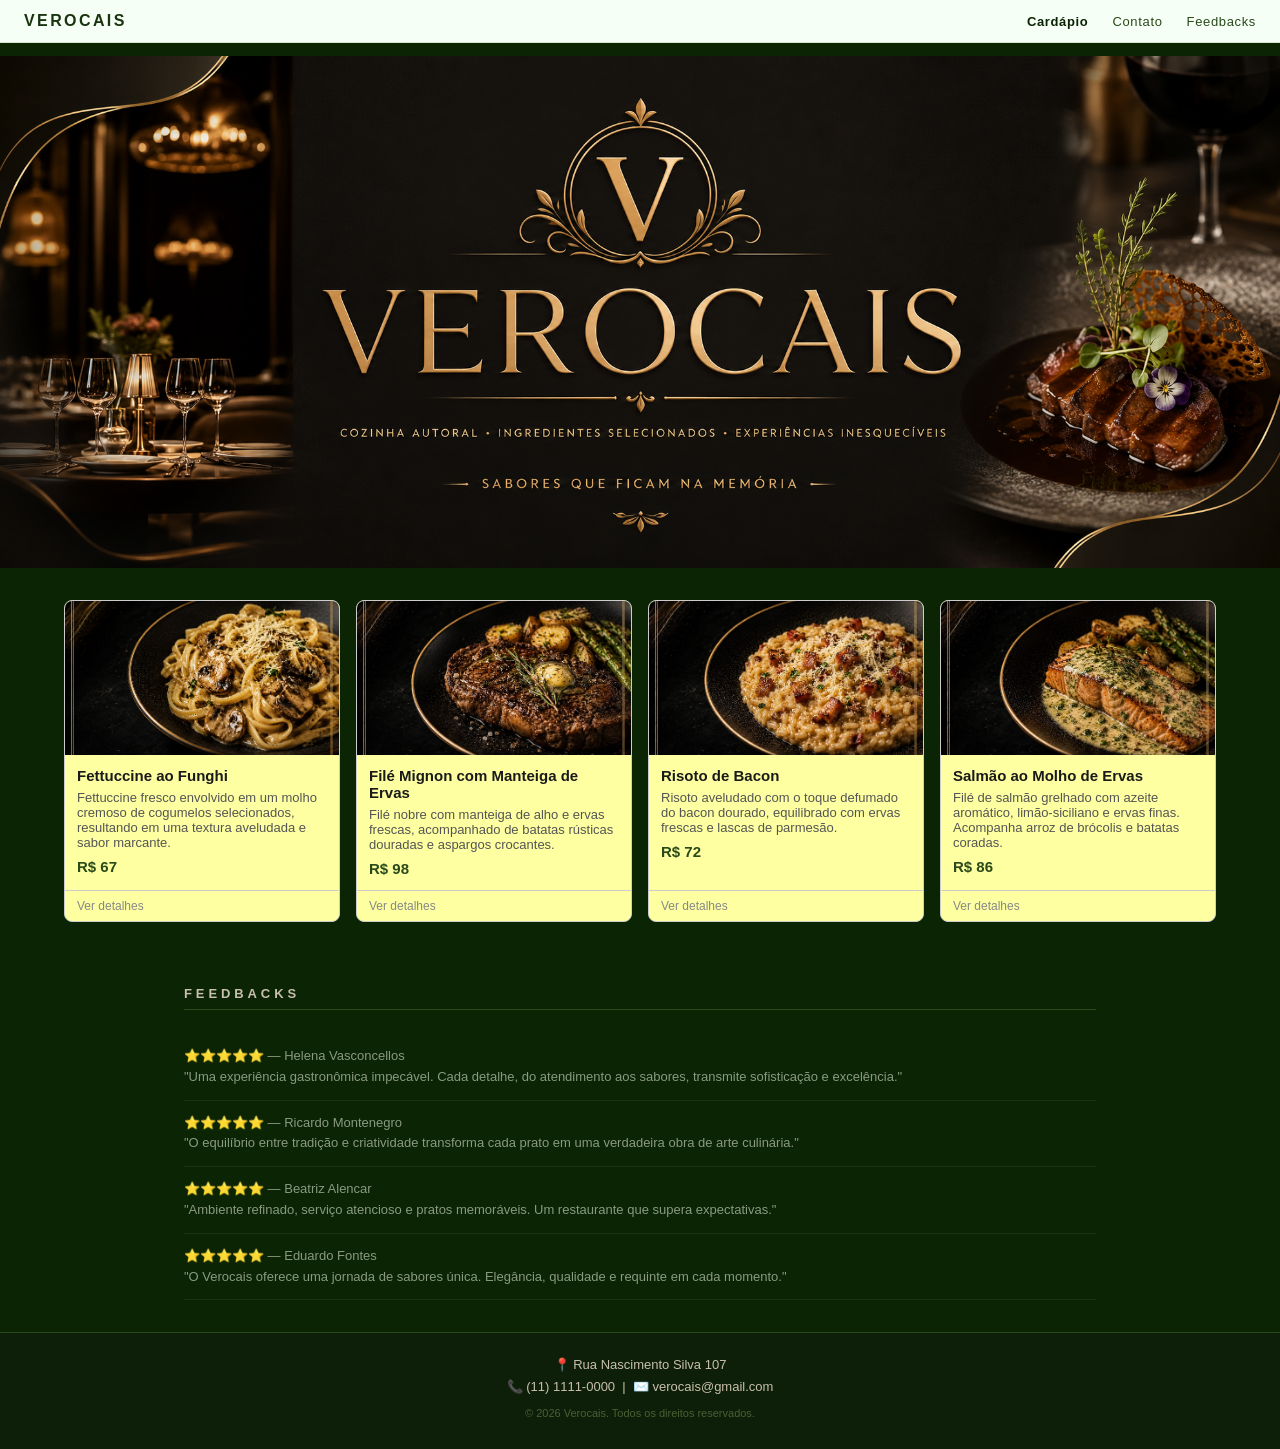
<file: index.html>
<!DOCTYPE html>
<html lang="pt-BR">
<head>
  <meta charset="UTF-8" />
  <meta name="viewport" content="width=device-width, initial-scale=1.0" />
  <title>VEROCAIS</title>
  <link rel="stylesheet" href="style.css">
</head>
<body>

  <nav id="cabecalho">
    <a class="navbar-brand" href="index.html">VEROCAIS</a>
    <ul class="nav-links">
      <li><a class="active" href="cardapio.html">Cardápio</a></li>
      <li><a href="#contato">Contato</a></li>
      <li><a href="#feedbacks">Feedbacks</a></li>
    </ul>
  </nav>

  
  <div class="hero-banner">
    <picture>
      <source media="(max-width: 480px)" srcset="img/pca.jpeg" />
      <source media="(max-width: 860px)" srcset="img/dsa.jpeg" />
      <img src="img/vero.png" alt="Verocais — Sabores que ficam na memória" />
    </picture>
  </div>

 
  <div class="grid">

    <div class="card">
      <div class="card-thumb">
        <img src="img/macarrao.png" alt="Fettuccine ao Funghi" />
      </div>
      <div class="card-body">
        <h2>Fettuccine ao Funghi</h2>
        <p>Fettuccine fresco envolvido em um molho cremoso de cogumelos selecionados, resultando em uma textura aveludada e sabor marcante.</p>
        <span class="preco">R$ 67</span>
      </div>
      <a href="selecionado.html">
        <div class="card-footer">Ver detalhes</div>
      </a>
    </div>

    <div class="card">
      <div class="card-thumb">
        <img src="img/carne.jpg" alt="Filé Mignon com Manteiga de Ervas" />
      </div>
      <div class="card-body">
        <h2>Filé Mignon com Manteiga de Ervas</h2>
        <p>Filé nobre com manteiga de alho e ervas frescas, acompanhado de batatas rústicas douradas e aspargos crocantes.</p>
        <span class="preco">R$ 98</span>
      </div>
      <a href="cardapio.html">
        <div class="card-footer">Ver detalhes</div>
      </a>
    </div>

    <div class="card">
      <div class="card-thumb">
        <img src="img/risotobacon.jpg" alt="Risoto de Bacon" />
      </div>
      <div class="card-body">
        <h2>Risoto de Bacon</h2>
        <p>Risoto aveludado com o toque defumado do bacon dourado, equilibrado com ervas frescas e lascas de parmesão.</p>
        <span class="preco">R$ 72</span>
      </div>
      <a href="cardapio.html">
        <div class="card-footer">Ver detalhes</div>
      </a>
    </div>

    <div class="card">
      <div class="card-thumb">
        <img src="img/salmao.jpg" alt="Salmão ao Molho de Ervas" />
      </div>
      <div class="card-body">
        <h2>Salmão ao Molho de Ervas</h2>
        <p>Filé de salmão grelhado com azeite aromático, limão-siciliano e ervas finas. Acompanha arroz de brócolis e batatas coradas.</p>
        <span class="preco">R$ 86</span>
      </div>
      <a href="cardapio.html">
        <div class="card-footer">Ver detalhes</div>
      </a>
    </div>

  </div>

  
  <div id="feedbacks">
    <h1>Feedbacks</h1>

    <p>⭐⭐⭐⭐⭐ — Helena Vasconcellos<br>
    "Uma experiência gastronômica impecável. Cada detalhe, do atendimento aos sabores, transmite sofisticação e excelência."</p>

    <p>⭐⭐⭐⭐⭐ — Ricardo Montenegro<br>
    "O equilíbrio entre tradição e criatividade transforma cada prato em uma verdadeira obra de arte culinária."</p>

    <p>⭐⭐⭐⭐⭐ — Beatriz Alencar<br>
    "Ambiente refinado, serviço atencioso e pratos memoráveis. Um restaurante que supera expectativas."</p>

    <p>⭐⭐⭐⭐⭐ — Eduardo Fontes<br>
    "O Verocais oferece uma jornada de sabores única. Elegância, qualidade e requinte em cada momento."</p>
  </div>

  
  <footer id="contato">
    <p>📍 Rua Nascimento Silva 107</p>
    <p>📞 (11) 1111-0000 &nbsp;|&nbsp; ✉️ verocais@gmail.com</p>
    <p class="copy">© 2026 Verocais. Todos os direitos reservados.</p>
  </footer>

</body>
</html>
</file>
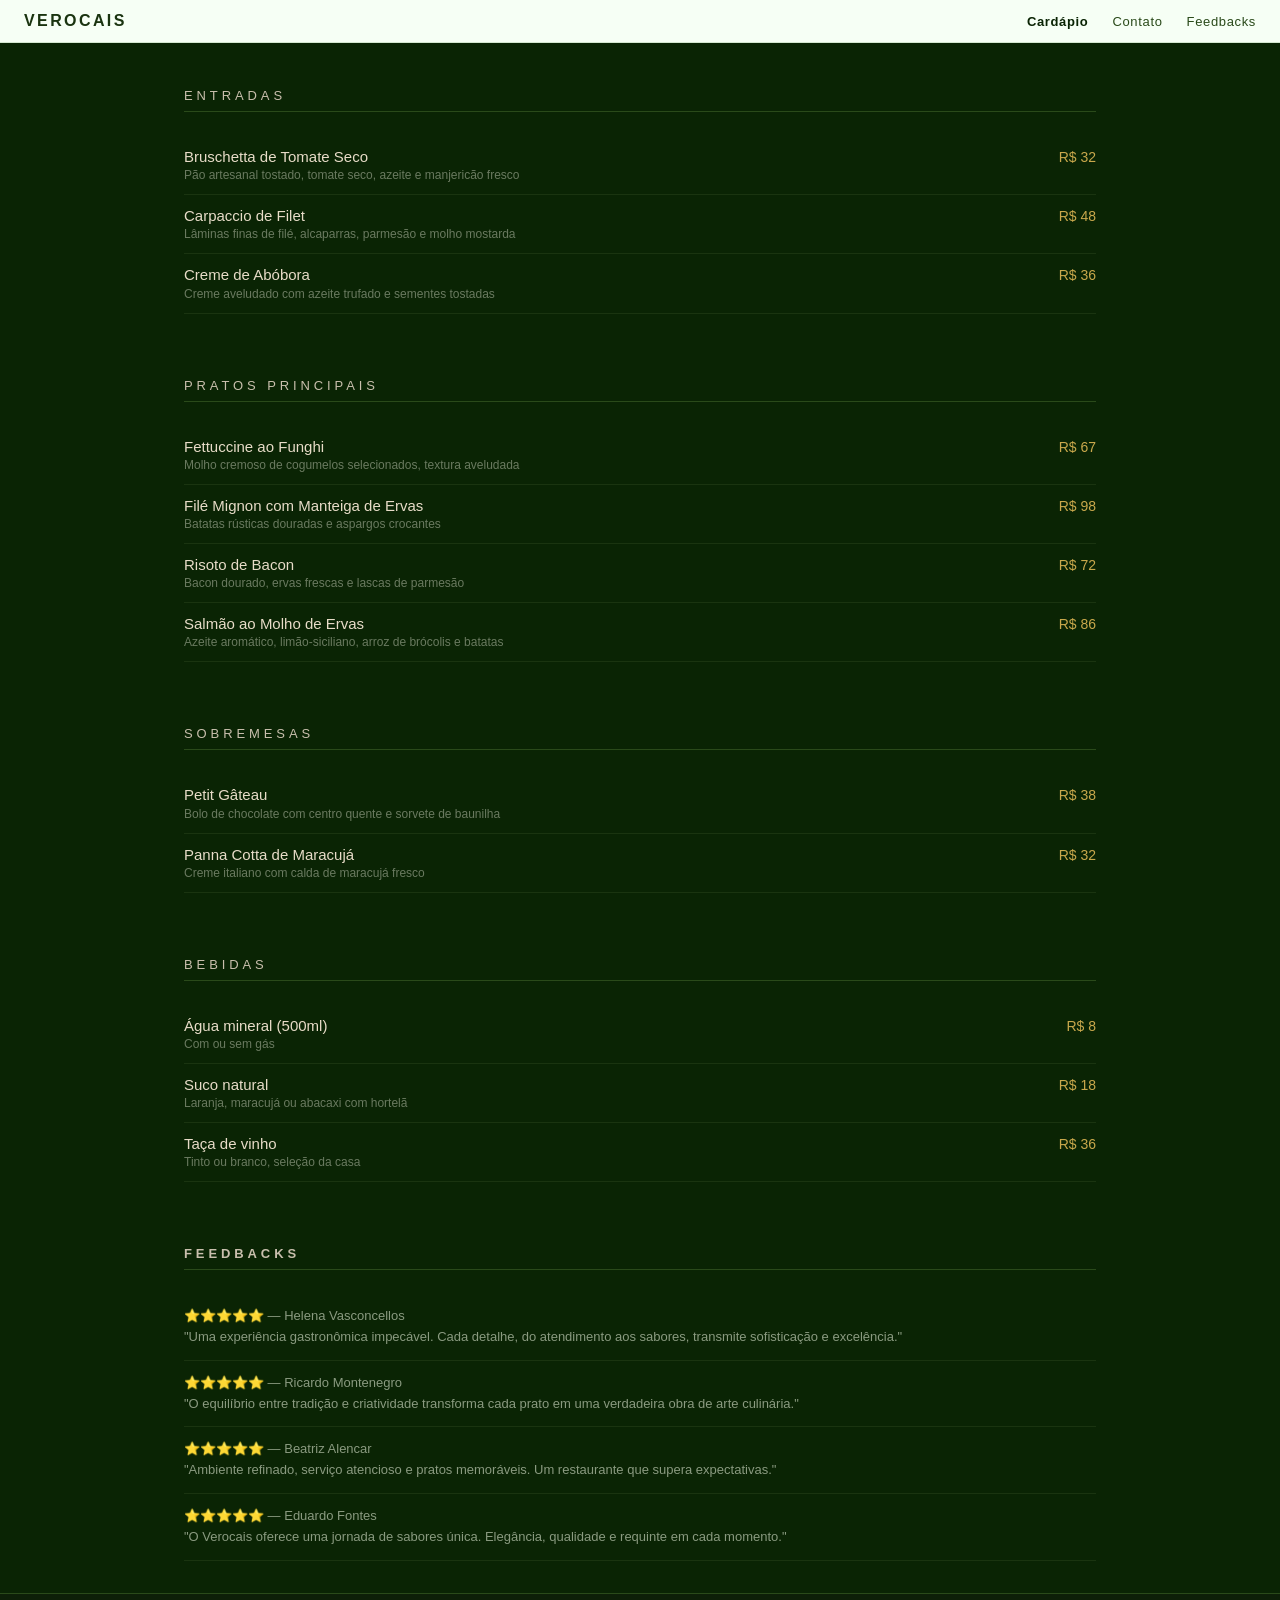
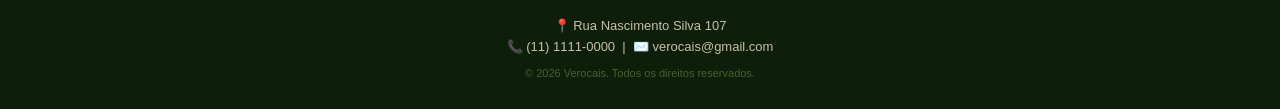
<file: cardapio.html>
<!DOCTYPE html>
<html lang="pt-BR">
<head>
  <meta charset="UTF-8" />
  <meta name="viewport" content="width=device-width, initial-scale=1.0" />
  <title>Cardápio — Verocais</title>
  <link rel="stylesheet" href="style.css">
  <style>
    html { scroll-behavior: smooth; }
  </style>
</head>
<body class="page-content">

  
  <nav id="cabecalho">
    <a class="navbar-brand" href="index.html">VEROCAIS</a>
    <ul class="nav-links">
      <li><a class="active" href="cardapio.html">Cardápio</a></li>
      <li><a href="#contato">Contato</a></li>
      <li><a href="#feedbacks">Feedbacks</a></li>
    </ul>
  </nav>


  <div class="secao">
    <div class="secao-titulo">Entradas</div>

    <div class="item">
      <div class="item-info">
        <div class="item-nome">Bruschetta de Tomate Seco</div>
        <div class="item-desc">Pão artesanal tostado, tomate seco, azeite e manjericão fresco</div>
      </div>
      <div class="item-preco">R$ 32</div>
    </div>

    <div class="item">
      <div class="item-info">
        <div class="item-nome">Carpaccio de Filet</div>
        <div class="item-desc">Lâminas finas de filé, alcaparras, parmesão e molho mostarda</div>
      </div>
      <div class="item-preco">R$ 48</div>
    </div>

    <div class="item">
      <div class="item-info">
        <div class="item-nome">Creme de Abóbora</div>
        <div class="item-desc">Creme aveludado com azeite trufado e sementes tostadas</div>
      </div>
      <div class="item-preco">R$ 36</div>
    </div>
  </div>

  <!-- PRATOS PRINCIPAIS -->
  <div class="secao">
    <div class="secao-titulo">Pratos Principais</div>

    <div class="item">
      <div class="item-info">
        <div class="item-nome">Fettuccine ao Funghi</div>
        <div class="item-desc">Molho cremoso de cogumelos selecionados, textura aveludada</div>
      </div>
      <div class="item-preco">R$ 67</div>
    </div>

    <div class="item">
      <div class="item-info">
        <div class="item-nome">Filé Mignon com Manteiga de Ervas</div>
        <div class="item-desc">Batatas rústicas douradas e aspargos crocantes</div>
      </div>
      <div class="item-preco">R$ 98</div>
    </div>

    <div class="item">
      <div class="item-info">
        <div class="item-nome">Risoto de Bacon</div>
        <div class="item-desc">Bacon dourado, ervas frescas e lascas de parmesão</div>
      </div>
      <div class="item-preco">R$ 72</div>
    </div>

    <div class="item">
      <div class="item-info">
        <div class="item-nome">Salmão ao Molho de Ervas</div>
        <div class="item-desc">Azeite aromático, limão-siciliano, arroz de brócolis e batatas</div>
      </div>
      <div class="item-preco">R$ 86</div>
    </div>
  </div>

  <div class="secao">
    <div class="secao-titulo">Sobremesas</div>

    <div class="item">
      <div class="item-info">
        <div class="item-nome">Petit Gâteau</div>
        <div class="item-desc">Bolo de chocolate com centro quente e sorvete de baunilha</div>
      </div>
      <div class="item-preco">R$ 38</div>
    </div>

    <div class="item">
      <div class="item-info">
        <div class="item-nome">Panna Cotta de Maracujá</div>
        <div class="item-desc">Creme italiano com calda de maracujá fresco</div>
      </div>
      <div class="item-preco">R$ 32</div>
    </div>
  </div>

  <div class="secao">
    <div class="secao-titulo">Bebidas</div>

    <div class="item">
      <div class="item-info">
        <div class="item-nome">Água mineral (500ml)</div>
        <div class="item-desc">Com ou sem gás</div>
      </div>
      <div class="item-preco">R$ 8</div>
    </div>

    <div class="item">
      <div class="item-info">
        <div class="item-nome">Suco natural</div>
        <div class="item-desc">Laranja, maracujá ou abacaxi com hortelã</div>
      </div>
      <div class="item-preco">R$ 18</div>
    </div>

    <div class="item">
      <div class="item-info">
        <div class="item-nome">Taça de vinho</div>
        <div class="item-desc">Tinto ou branco, seleção da casa</div>
      </div>
      <div class="item-preco">R$ 36</div>
    </div>
  </div>


  <div id="feedbacks">
    <h1>Feedbacks</h1>

    <p>⭐⭐⭐⭐⭐ — Helena Vasconcellos<br>
    "Uma experiência gastronômica impecável. Cada detalhe, do atendimento aos sabores, transmite sofisticação e excelência."</p>

    <p>⭐⭐⭐⭐⭐ — Ricardo Montenegro<br>
    "O equilíbrio entre tradição e criatividade transforma cada prato em uma verdadeira obra de arte culinária."</p>

    <p>⭐⭐⭐⭐⭐ — Beatriz Alencar<br>
    "Ambiente refinado, serviço atencioso e pratos memoráveis. Um restaurante que supera expectativas."</p>

    <p>⭐⭐⭐⭐⭐ — Eduardo Fontes<br>
    "O Verocais oferece uma jornada de sabores única. Elegância, qualidade e requinte em cada momento."</p>
  </div>

  <footer id="contato">
    <p>📍 Rua Nascimento Silva 107</p>
    <p>📞 (11) 1111-0000 &nbsp;|&nbsp; ✉️ verocais@gmail.com</p>
    <p class="copy">© 2026 Verocais. Todos os direitos reservados.</p>
  </footer>

</body>
</html>
</file>
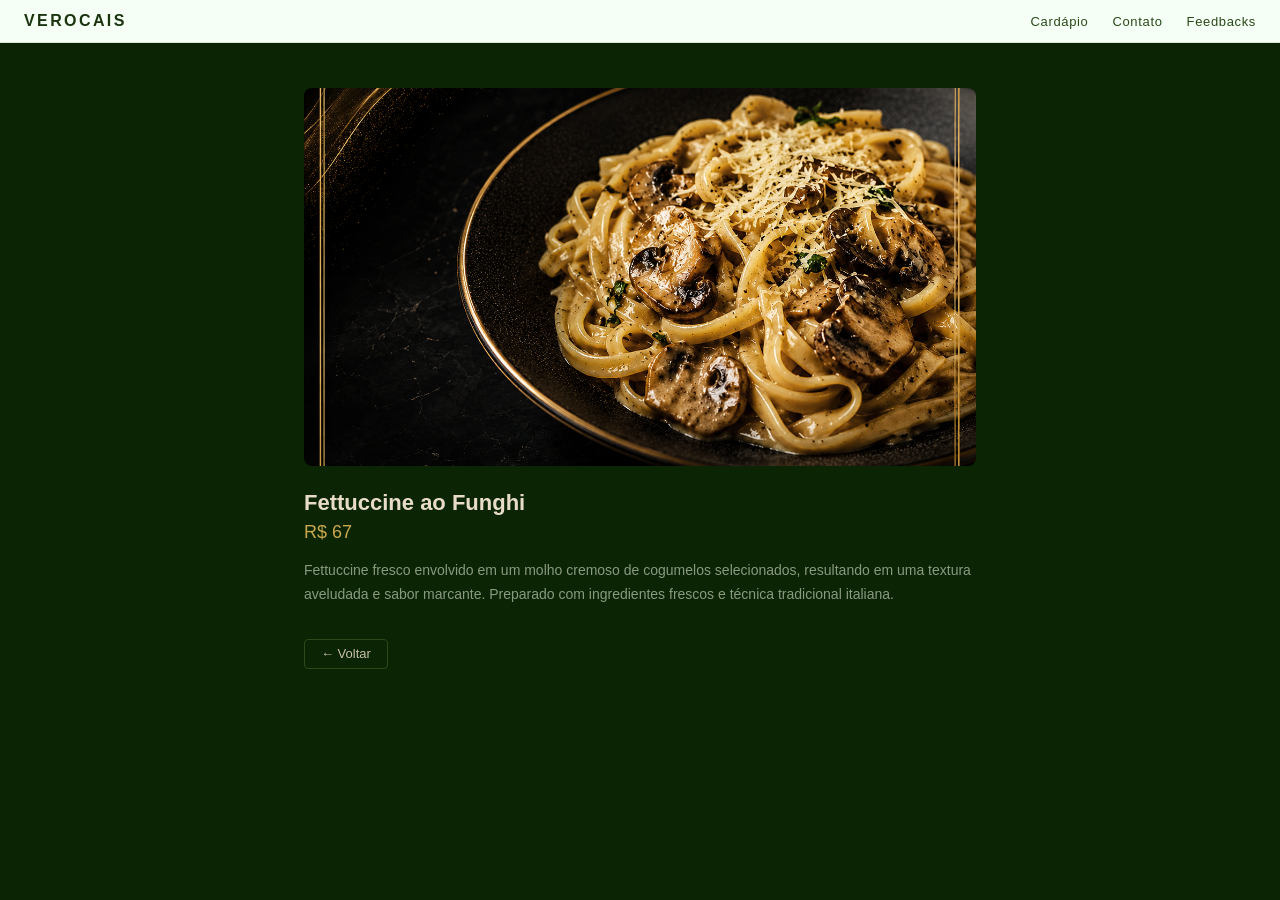
<file: selecionado.html>
<!DOCTYPE html>
<html lang="pt-BR">
<head>
  <meta charset="UTF-8" />
  <meta name="viewport" content="width=device-width, initial-scale=1.0" />
  <title>Fettuccine ao Funghi — Verocais</title>
  <link rel="stylesheet" href="style.css">
</head>
<body class="page-content">

  <nav id="cabecalho">
    <a class="navbar-brand" href="index.html">VEROCAIS</a>
    <ul class="nav-links">
      <li><a href="cardapio.html">Cardápio</a></li>
      <li><a href="index.html#contato">Contato</a></li>
      <li><a href="index.html#feedbacks">Feedbacks</a></li>
    </ul>
  </nav>

  
  <div class="detalhe-wrap">
    <img class="detalhe-img" src="img/macarrao.png" alt="Fettuccine ao Funghi" />
    <h1 class="detalhe-nome">Fettuccine ao Funghi</h1>
    <div class="detalhe-preco">R$ 67</div>
    <p class="detalhe-desc">
      Fettuccine fresco envolvido em um molho cremoso de cogumelos selecionados,
      resultando em uma textura aveludada e sabor marcante. Preparado com ingredientes
      frescos e técnica tradicional italiana.
    </p>
    <a href="index.html" class="btn-voltar">← Voltar</a>
  </div>

</body>
</html>
</file>
<file: style.css>
* {
  box-sizing: border-box;
  margin: 0;
  padding: 0;
}

body {
  font-family: sans-serif;
  background: #0a2404;
  color: #e8dcc8;
}

a {
  text-decoration: none;
  color: inherit;
}

#cabecalho {
  position: fixed;
  top: 0;
  left: 0;
  width: 100%;
  z-index: 100;
  background-color: rgb(246, 255, 245);
  display: flex;
  align-items: center;
  justify-content: space-between;
  padding: 0.75rem 1.5rem;
  border-bottom: 1px solid #d4e8d0;
}

.navbar-brand {
  font-size: 16px;
  font-weight: bold;
  color: #1a3410;
  letter-spacing: 0.15em;
}

.nav-links {
  list-style: none;
  display: flex;
  gap: 1.5rem;
}

.nav-links a {
  font-size: 13px;
  color: #2a4a1a;
  letter-spacing: 0.05em;
  transition: color 0.2s;
}

.nav-links a:hover,
.nav-links a.active {
  color: #0a2404;
  font-weight: bold;
}


.hero-banner {
  width: 100%;
  overflow: hidden;
  padding-top: 56px
}

.hero-banner img {
  width: 100%;
  height: auto;
  display: block;
  object-fit: cover;
  object-position: center;
}

@media (max-width: 860px) {
  .hero-banner img {
    height: 320px;
  }
}

@media (max-width: 480px) {
  .hero-banner img {
    height: 220px;
  }
}


.grid {
  display: grid;
  gap: 16px;
  grid-template-columns: repeat(4, 1fr);
  padding: 2rem 1.5rem;
  max-width: 1200px;
  margin: 0 auto;
}

@media (max-width: 900px) {
  .grid {
    grid-template-columns: repeat(2, 1fr);
  }
}

@media (max-width: 540px) {
  .grid {
    grid-template-columns: 1fr;
  }
}

.card {
  background: rgb(253, 255, 161);
  border: 1px solid #ccc;
  border-radius: 8px;
  overflow: hidden;
  display: flex;
  flex-direction: column;
}

.card-thumb {
  aspect-ratio: 16 / 9;
  overflow: hidden;
  background: #ddd;
}

.card-thumb img {
  width: 100%;
  height: 100%;
  object-fit: cover;
  display: block;
}

.card-body {
  padding: 12px;
  flex: 1;
}

.card-body h2 {
  font-size: 15px;
  margin-bottom: 6px;
  color: #1a1a1a;
}

.card-body p {
  font-size: 13px;
  color: #555;
  margin-bottom: 8px;
}

.card-body .preco {
  font-size: 15px;
  font-weight: bold;
  color: #2a4a1a;
}

.card-footer {
  border-top: 1px solid #ccc;
  padding: 8px 12px;
  font-size: 12px;
  color: #888;
  cursor: pointer;
  transition: background 0.2s;
}

.card-footer:hover {
  background: #f0f0a0;
  color: #333;
}


#feedbacks {
  padding: 2rem 1.5rem;
  max-width: 960px;
  margin: 0 auto;
  color: #e8dcc8;
}

#feedbacks h1 {
  font-size: 13px;
  letter-spacing: 0.3em;
  text-transform: uppercase;
  color: #c9bfad;
  border-bottom: 1px solid #2a4a1a;
  padding-bottom: 0.5rem;
  margin-bottom: 1.5rem;
}

#feedbacks p {
  font-size: 13px;
  color: #8a9a80;
  padding: 0.75rem 0;
  border-bottom: 1px solid #1a3410;
  line-height: 1.6;
}


#contato {
  background: #0d1f08;
  border-top: 1px solid #2a4a1a;
  padding: 1.5rem 2rem;
  text-align: center;
}

#contato p {
  color: #c9bfad;
  font-size: 13px;
  margin-bottom: 0.4rem;
}

#contato .copy {
  color: #4a6035;
  font-size: 11px;
  margin-top: 0.8rem;
}


.secao {
  padding: 2rem 1.5rem;
  max-width: 960px;
  margin: 0 auto;
}

.secao-titulo {
  color: #c9bfad;
  font-size: 13px;
  letter-spacing: 0.3em;
  text-transform: uppercase;
  border-bottom: 1px solid #2a4a1a;
  padding-bottom: 0.5rem;
  margin-bottom: 1.5rem;
}

.item {
  display: flex;
  justify-content: space-between;
  align-items: baseline;
  gap: 1rem;
  padding: 0.75rem 0;
  border-bottom: 1px solid #1a3410;
}

.item-info {
  flex: 1;
}

.item-nome {
  color: #e8dcc8;
  font-size: 15px;
  margin-bottom: 0.2rem;
}

.item-desc {
  color: #6a7a60;
  font-size: 12px;
}

.item-preco {
  color: #c9a84c;
  font-size: 14px;
  white-space: nowrap;
}


.detalhe-wrap {
  max-width: 720px;
  margin: 2rem auto;
  padding: 0 1.5rem;
}

.detalhe-img {
  width: 100%;
  border-radius: 8px;
  object-fit: cover;
  aspect-ratio: 16 / 9;
  display: block;
}

.detalhe-nome {
  color: #e8dcc8;
  font-size: 22px;
  margin-top: 1.5rem;
  margin-bottom: 0.4rem;
}

.detalhe-preco {
  color: #c9a84c;
  font-size: 18px;
  margin-bottom: 1rem;
}

.detalhe-desc {
  color: #8a9a80;
  font-size: 14px;
  line-height: 1.7;
}

.btn-voltar {
  display: inline-block;
  margin-top: 2rem;
  color: #c9bfad;
  font-size: 13px;
  text-decoration: none;
  border: 1px solid #2a4a1a;
  padding: 0.4rem 1rem;
  border-radius: 4px;
  transition: background 0.2s, color 0.2s;
}

.btn-voltar:hover {
  background: #1a3410;
  color: #e8dcc8;
}

.page-content {
  padding-top: 56px;
}
</file>
